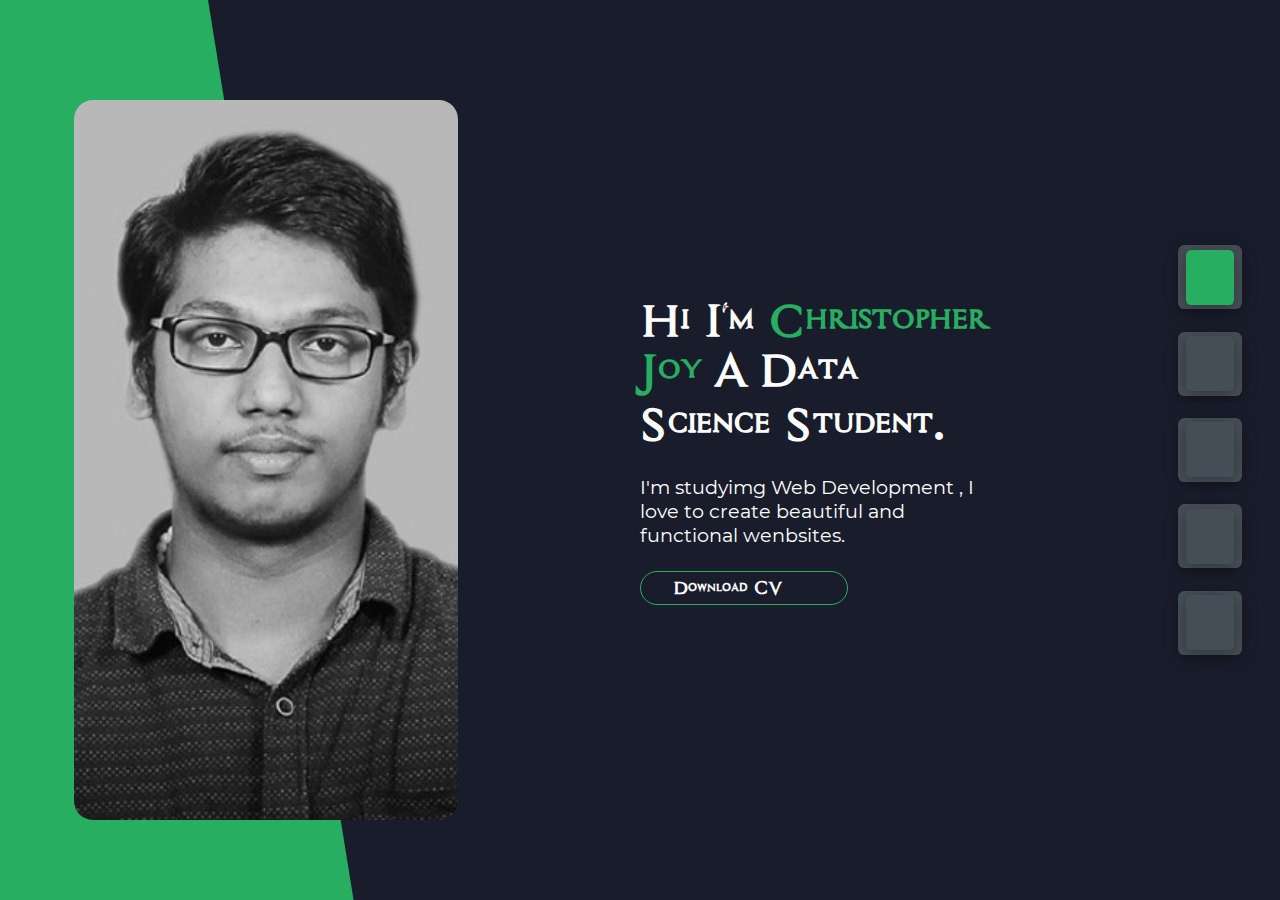
<file: index.html>
<!DOCTYPE html>
<html lang="en">
<head>
    <meta charset="UTF-8">
    <meta name="viewport" content="width=device-width, initial-scale=1.0">
    <title>Portfolio</title>
    <link rel="stylesheet" href="./CSS/style.css">
    <link rel="stylesheet" href="https://cdnjs.cloudflare.com/ajax/libs/font-awesome/6.5.1/css/all.min.css" integrity="sha512-DTOQO9RWCH3ppGqcWaEA1BIZOC6xxalwEsw9c2QQeAIftl+Vegovlnee1c9QX4TctnWMn13TZye+giMm8e2LwA==" crossorigin="anonymous" referrerpolicy="no-referrer" />
</head>
<body class="main-content">
    <header class="class section sec1 header active" id="home">
    <div class="header-content">
        <div class="left-header">
            <div class="h-shape">

            </div>
            <div class="image">
                <img src="./img/christo pp.jpg" alt="" >
            </div>
        </div>
        <div class="right-header">
            <h1 class="name">
                Hi I'm <span>Christopher Joy</span>
                A Data Science Student.
            </h1>
            <p>
                I'm studyimg Web Development , I love to create beautiful and functional wenbsites. 
            </p>
            <div class="btn-con">
                <a href="" class="main-btn">
                    <span class="btn-text">Download CV</span>
                    <span class="btn-icon"><i class="fa-solid fa-download"></i></span>
                </a>
            </div>
        </div>
    </div>
    </header>
    <main>
        <section class="section sec2 about" id="about">
            <div class="main-title">
                <h2>About<span> Me</span><span class="bg-text">MY STATUS</span></h2>
            </div>
            <div class="about-container">
                <div class="left-about">
                    <h4>Information About Me</h4>
                    <p>
                        i am student . <br>
                        Currently studyimg btech in computer science engineering with data science . <br>
                        its my first website <br>
                        thank you <br>
                    </p>
                    <div class="btn-con">
                        <a href="" class="main-btn">
                            <span class="btn-text">Download CV</span>
                            <span class="btn-icon"><i class="fa-solid fa-download"></i></span>
                        </a>
                    </div>
                </div>
                <div class="rigth-about">
                    <div class="about-item">
                        <div class="abt-text">
                            <p class="large-text">1+</p>
                            <p class="small-text">Projects <br /> Completed</p>
                        </div>
                    </div>
                    <div class="about-item">
                        <div class="abt-text">
                            <p class="large-text">1+</p>
                            <p class="small-text">Happy <br /> Clients</p>
                        </div>
                    </div>
                    <div class="about-item">
                        <div class="abt-text">
                            <p class="large-text">1+</p>
                            <p class="small-text">Year Of <br /> Experience</p>
                        </div>
                    </div>
                    <div class="about-item">
                        <div class="abt-text">
                            <p class="large-text">1+</p>
                            <p class="small-text">Customer <br /> Reviews</p>
                        </div>
                    </div>
                </div>
            </div>
            <div class="about-stats">
                <h4 class="stat-title">My Skills</h4>
                <div class="progress-bars">
                    <div class="progress-bar">
                        <p class="prog-title">htmlS</p>
                        <div class="progress-con">
                            <p class="prog text">40%</p>
                            <div class="progress">
                                <span class="html"></span>
                            </div>
                        </div>
                    </div>
                    <div class="progress-bar">
                        <p class="prog-title">Css5</p>
                        <div class="progress-con">
                            <p class="prog text">30%</p>
                            <div class="progress">
                                <span class="css3"></span>
                            </div>
                        </div>
                    </div>
                    <div class="progress-bar">
                        <p class="prog-title">JavaScript</p>
                        <div class="progress-con">
                            <p class="prog text">20%</p>
                            <div class="progress">
                                <span class="javascript"></span>
                            </div>
                        </div>
                    </div>
                    <div class="progress-bar">
                        <p class="prog-title">Python</p>
                        <div class="progress-con">
                            <p class="prog text">75%</p>
                            <div class="progress">
                                <span class="python"></span>
                            </div>
                        </div>
                    </div>
                    <div class="progress-bar">
                        <p class="prog-title">Java</p>
                        <div class="progress-con">
                            <p class="prog text">60%</p>
                            <div class="progress">
                                <span class="java"></span>
                            </div>
                        </div>
                    </div>
                    <div class="progress-bar">
                        <p class="prog-title">C</p>
                        <div class="progress-con">
                            <p class="prog text">70%</p>
                            <div class="progress">
                                <span class="c"></span>
                            </div>
                        </div>
                    </div>
                    <div class="progress-bar">
                        <p class="prog-title">R</p>
                        <div class="progress-con">
                            <p class="prog text">40%</p>
                            <div class="progress">
                                <span class="r"></span>
                            </div>
                        </div>
                    </div>
                </div>
            </div>
            <h4 class="stat-title">My Timeline</h4>
            <div class="timeline">
                <div class="timeline-item">
                    <div class="tl-icon">
                        <i class="fa-solid fa-gear"></i>
                    </div>
                    <p class="tl-duration">2023 - present</p>
                    <h5>Tutor<span> - Ican Academy</span></h5>
                    <p>
                        Teaching Student for class 8th and 9th (Maths, Scince). <br>
                        It was a wonderful experince filled with up's and down's <br>
                        But it was good
                    </p>
                </div>
            </div>
        </section>
        <section class="section sec3 portfolio" id="portfolio">

        </section>
        <section class="section sec4 blogs" id="blogs"></section>
        <section class="section sec5 contact" id="contact"></section>
    </main>
    <div class="controls">
        <div class="connect"><div class="control control-1 active-btn" data-id="home">
            <i class="fa-solid fa-house-chimney"></i>
        </div></div>
        <div class="connect"><div class="control control-2 " data-id="about">
            <i class="fa-solid fa-user"></i>
        </div></div>
        <div class="connect"><div class="control control-3 " data-id="portfolio">
            <i class="fa-solid fa-gear"></i>
        </div></div>
        <div class="connect"><div class="control control-4 " data-id="blogs">
            <i class="fa-solid fa-newspaper"></i>
        </div></div>
        <div class="connect"><div class="control control-5 " data-id="contact">
            <i class="fa-solid fa-envelope-open"></i>
        </div></div>
    </div>
    <script src="./JAVASCRIPT/app.js"></script>
</body>
</html>
</file>
<file: CSS/style.css>
*{
    margin: 0;
    padding: 0;
    box-sizing: border-box;
    list-style: none;
}
:root{
    --color-primary: #191d2b;
    --color-secondary: #27ae60;
    --color-white: #FFFFFF;
    --color-black: #000;
    --color-grey0: #f8f8f8;
    --color-grey-1: #dbe1e8;
    --color-grey-2: #b2becd;
    --color-grey-3: #6c7983;
    --color-grey-4: #454e56;
    --color-grey-5: #2a2e35;
    --color-grey-6: #12181b;
    --br-sm-2: 14px;
    --box-shadow-1: 0 3px 15px rgba(0,0,0,.3);

}

@font-face {
    font-family: Assassin;
    src: url(../files/Assassin.ttf);
}
@font-face {
    font-family: Mont-B;
    src: url(../files/Montserrat-Bold.ttf);
}
@font-face {
    font-family: Mont-SB;
    src: url(../files/Montserrat-SemiBold.ttf);
}
@font-face {
    font-family: Mont-R;
    src: url(../files/Montserrat-Regular.ttf);
}
body{
    background-color: var(--color-primary);
    font-family: Assassin;
    font-size: 1.2rem;
    color: var(--color-white);
    transition: all .4s ease-in-out;

}
head{
    font-family: Assassin;
    font-size: 2rem;
}
a{
    display: inline-block;
    text-decoration: none;
    color: inherit;
    font-family: inherit;

}

header{
    height: 100vh;
    color: var(--color-white);
    overflow: hidden;
}
section{
    min-height: 100vh;
    width: 100%;
    position: absolute;
    left: 0;
    top: 0;
    padding: 3rem 18rem;
}

.section{
    transform: translateY(-100) scale(0);
    transition: all .4S ease-in-out;
    background-color: var(--color-primary);
}

.sec1{
    display: none;
    transform: translateY(0) scale(1);

}

.sec2{
    display: none;
    transform: translateY(0) scale(1);

}

.sec3{
    display: none;
    transform: translateY(0) scale(1);
    

}

.sec4{
    display: none;
    transform: translateY(0) scale(1);

}

.sec5{
    display: none;
    transform: translateY(0) scale(1);
    
}

.active{
    display: block;
    animation: scaleAnim 1ms ease-in-out;
    @keyframes scaleAnim {
        0%{
            transform: translateY(-100%) scaleY(0)
        }

        100%{
            transform: translateY(0) scaleY(1)
        }
        
    }
}

.controls{
    position: fixed;
    z-index: 10;
    top: 50%;
    right: 3%;
    display: flex;
    flex-direction: column;
    align-items: center;
    justify-content: center;
    transform: translateY(-50%);
    .connect{
        padding: 2rem;
        cursor: pointer;
        background-color: var(--color-grey-4);
        width: 55px;
        height: 55px;
        border-radius: 10%;
        display: flex;
        justify-content: center;
        align-items: center;
        margin: .7rem 0;
        box-shadow: var(--box-shadow-1);
        .active-btn{
            background-color: var(--color-secondary) !important;
            transition: all .4s ease-in-out;
            i{
                color: var(--color-white) !important;
            }
        }
        .control{
            padding: 1.5rem;
            cursor: pointer;
            background-color: var(--color-grey-4);
            width: 55px;
            height: 55px;
            border-radius: 10%;
            display: flex;
            justify-content: center;
            align-items: center;
            margin: .7rem 0;
            box-shadow: var(--box-shadow-1);
            i{
                font-size: 1.2rem;
                color: var(--color-grey-2);
                pointer-events: none;
            }    
        }
        &:hover{
            background-color: var(--color-white);
            .control{
                i{
                    color: red;
                }
            }
        }
    }
}

/*Header-content*/

.header-content{
    display: grid;
    grid-template-columns:  repeat(2,1fr);
    height: 100%;
    .left-header{
        display: flex;
        align-items: center;
        position: relative;
        .h-shape{
            transform: all .4s ease-in-out;
            width: 65%;
            height: 100%;
            background-color: var(--color-secondary);
            position: absolute;
            left: 0;
            top: 0;
            z-index: -1;
            clip-path: polygon(0 0,50% 0,85% 100%,0% 100%);
        }
        .image{
            border-radius: var(--br-sm-2);
            height: 80%;
            width: 60%;
            margin-left: 4rem;
            background-color: transparent;
            transition: all .4s ease-in-out;
            img{
                width: 100%;
                height: 100%;
                margin: 10px ;
                border-radius: 1.2rem;
                object-fit: cover;
                transition: all .4s ease-in-out;
                filter: grayscale(100%);
                &:hover{
                    filter: grayscale(0);
                }
            }
            &:hover{
                background-color: var(--color-white) ;
            }
        }
    }   
    .right-header{
        
        display: flex;
        flex-direction: column;
        justify-content: center;
        padding-right: 18rem;
        .name{
            font-size: 3rem;
            span{
                color: var(--color-secondary);
            }
        }
        p{
            font-family: Mont-R ;
            margin: 1.5rem 0;
            line-height: 2 rem;
        }
    }
}

/*About*/
.about-container{
    font-family: Mont-R;
    display: grid;
    grid-template-columns: repeat(2, 1.1fr);
    padding-top: 3.5rem;
    padding-bottom: 5rem;
    .rigth-about{
        font-family: Mont-B;
        display: grid;
        grid-template-columns: repeat(2, 1fr);
        grid-gap: 2rem;
        .about-item{
            border: 1px solid var(--color-grey-5);
            border-radius: 5px;
            transition: all .4s ease-in-out;
            box-shadow: 1px 2px 15px rgba(0,0,0,.1);
            &:hover{
                cursor: default;
                transform: translateY(5px);
                border: 1px solid var(--color-secondary);
                box-shadow: 1px 4px 15px rgba(0, 0, 0, 0.32);
            }
            .abt-text{
                padding: 1.5rem;
                display: flex;
                flex-direction: column;
                .large-text{
                    font-size: 3 rem;
                    font-weight: 700;
                    color: var(--color-secondary);
                }
                .small-text{
                    padding-left: 3rem;
                    position: relative;
                    text-transform: uppercase;
                    font-size: 1.2rem;
                    color: var(--color-grey-1);
                    letter-spacing: 2px;
                    &::before{
                        content: '';
                        position: absolute;
                        left: 0;
                        top: 15px;
                        width: 2rem;
                        height: 2px;
                        background-color: var(--color-grey-5);
                    }
                }
            }
        }
    }

    .left-about{
        padding-right: 5rem;
        p{
            line-height: 2rem;
            padding: 1rem;
            color: var(--color-grey-1);
        }
        h4{
            font-size: 2rem;
            text-transform: uppercase;
        }
    }
}

.about-stats{
    padding-bottom: 4rem;
    .progress-bars{
        display: grid;
        grid-template-columns: repeat(2, 1fr);
        grid-gap: 2rem;
        .progress-bar{
            display: flex;
            flex-direction: column;
            .prog-title{
                text-transform: uppercase;
                font-weight: 500;
            }
            .progress-con{
                display: flex;
                align-items: center;
                .prog-text{
                    color: var(--color-grey-2);
                }
                .progress{
                    width: 100%;
                    height: .45rem;
                    background-color: var(--color-grey-4);
                    margin-left: 1rem;
                    position: relative;
                    span{
                        position: absolute;
                        top: 0;
                        left: 0;
                        height: 100%;
                        background-color: var(--color-secondary);
                        transition: all .4s ease-in-out;
                        width: 60%;
                    }
                    .html{
                        width: 40%;
                    }
                    .css3{
                        width: 30%;
                    }
                    .javascript{
                        width: 20%;
                    }
                    .python{
                        width: 75%;
                    }
                    .java{
                        width: 60%;
                    }
                    .c{
                        width: 70%;
                    }
                    .r{
                        width: 40%;
                    }
                }
            }
        }
    }
}

.stat-title{
    text-transform: uppercase;
    font-size: 1.4rem;
    text-align: center;
    padding: 3.5rem 0;
    position: relative;
    &::before{
        content: '';
        left: 50%;
        top: 0;
        width: 40%;
        height: 3px;
        background-color: var(--color-grey-5);
        transform: translateX(-50%);
    }
}
/*Independed Components*/
.btn-con{
    display: flex;
    align-self: flex-start;
}
.main-btn{
    border-radius: 30px;
    color: inherit;
    font-weight: 600;
    position: relative;
    border: 1px solid var(--color-secondary);
    display: flex;
    align-self: flex-start;
    display: flex;
    align-items: center;
    overflow: hidden;
    .btn-text{
        padding: 0 2rem;
    }
    .btn-icon{
        color: var(--color-secondary);
        display: flex;
        align-items: center;
        justify-content: center;
        border-radius: 50%;
        padding:  1rem;
    }
    &::before{
        content: '';
        position: absolute;
        top: 0;
        right: 0;
        transform: translateX(100%);
        transition: all .4s ease-out;
        z-index: -1;
    }
    &:hover{
        .btn-icon{
            color: var(--color-white);
        }
        &::before{
            width: 100%;
            height: 100%;
            background-color: var(--color-secondary);
            transform: translateX(0);
            transition: all .4s ease-out;
        }
    }
}

.main-title{
    text-align: center;
    h2{
        position: relative;
        text-transform: uppercase;
        font-size: 4rem;
        font-weight: 700;
        span{
            color: var(--color-secondary);
        }
        .bg-text{
            font-family: Mont-R;
            position: absolute;
            top: 50%;
            left: 50%;
            color: var(--color-grey-5);
            transition: all .4s ease-in-out;
            z-index: -1;
            transform: translate(-50%,-50%);
            font-weight: 800;
            font-size: 4.8rem;
        }
    }
}
</file>
